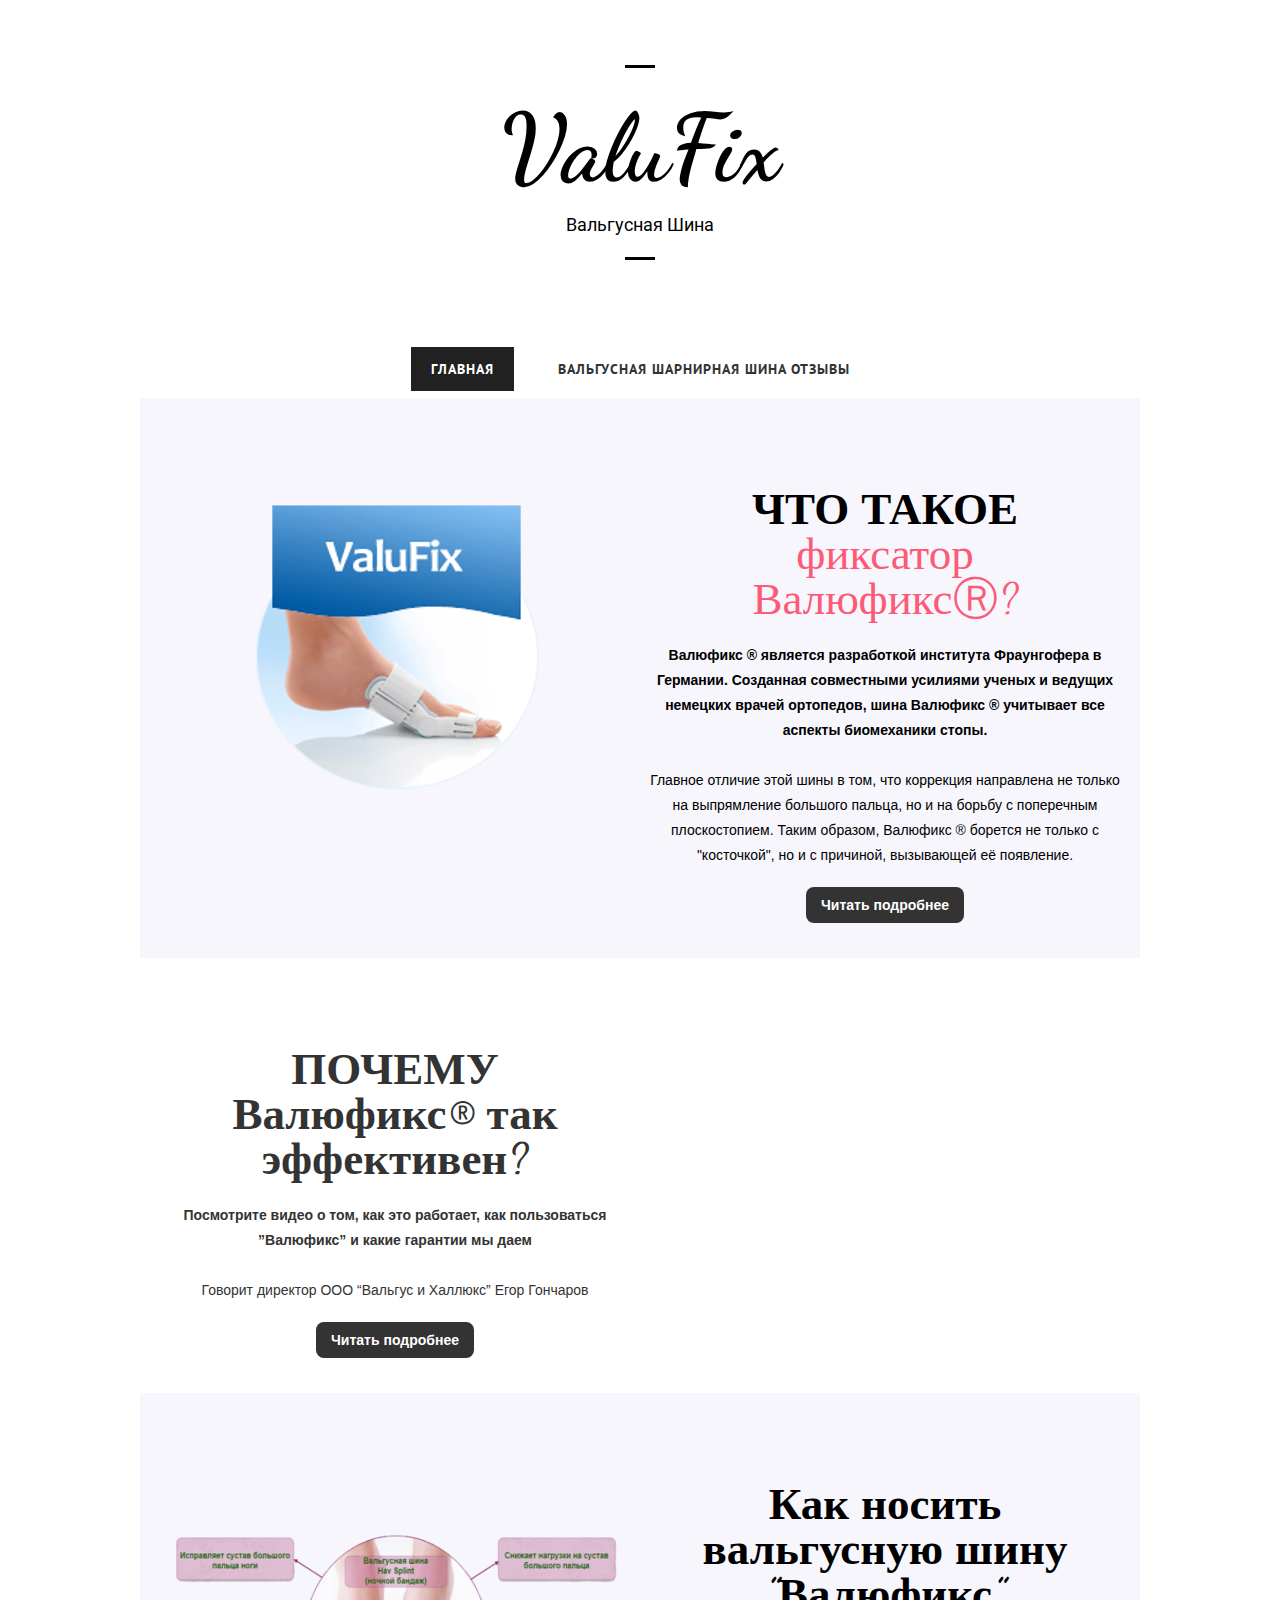
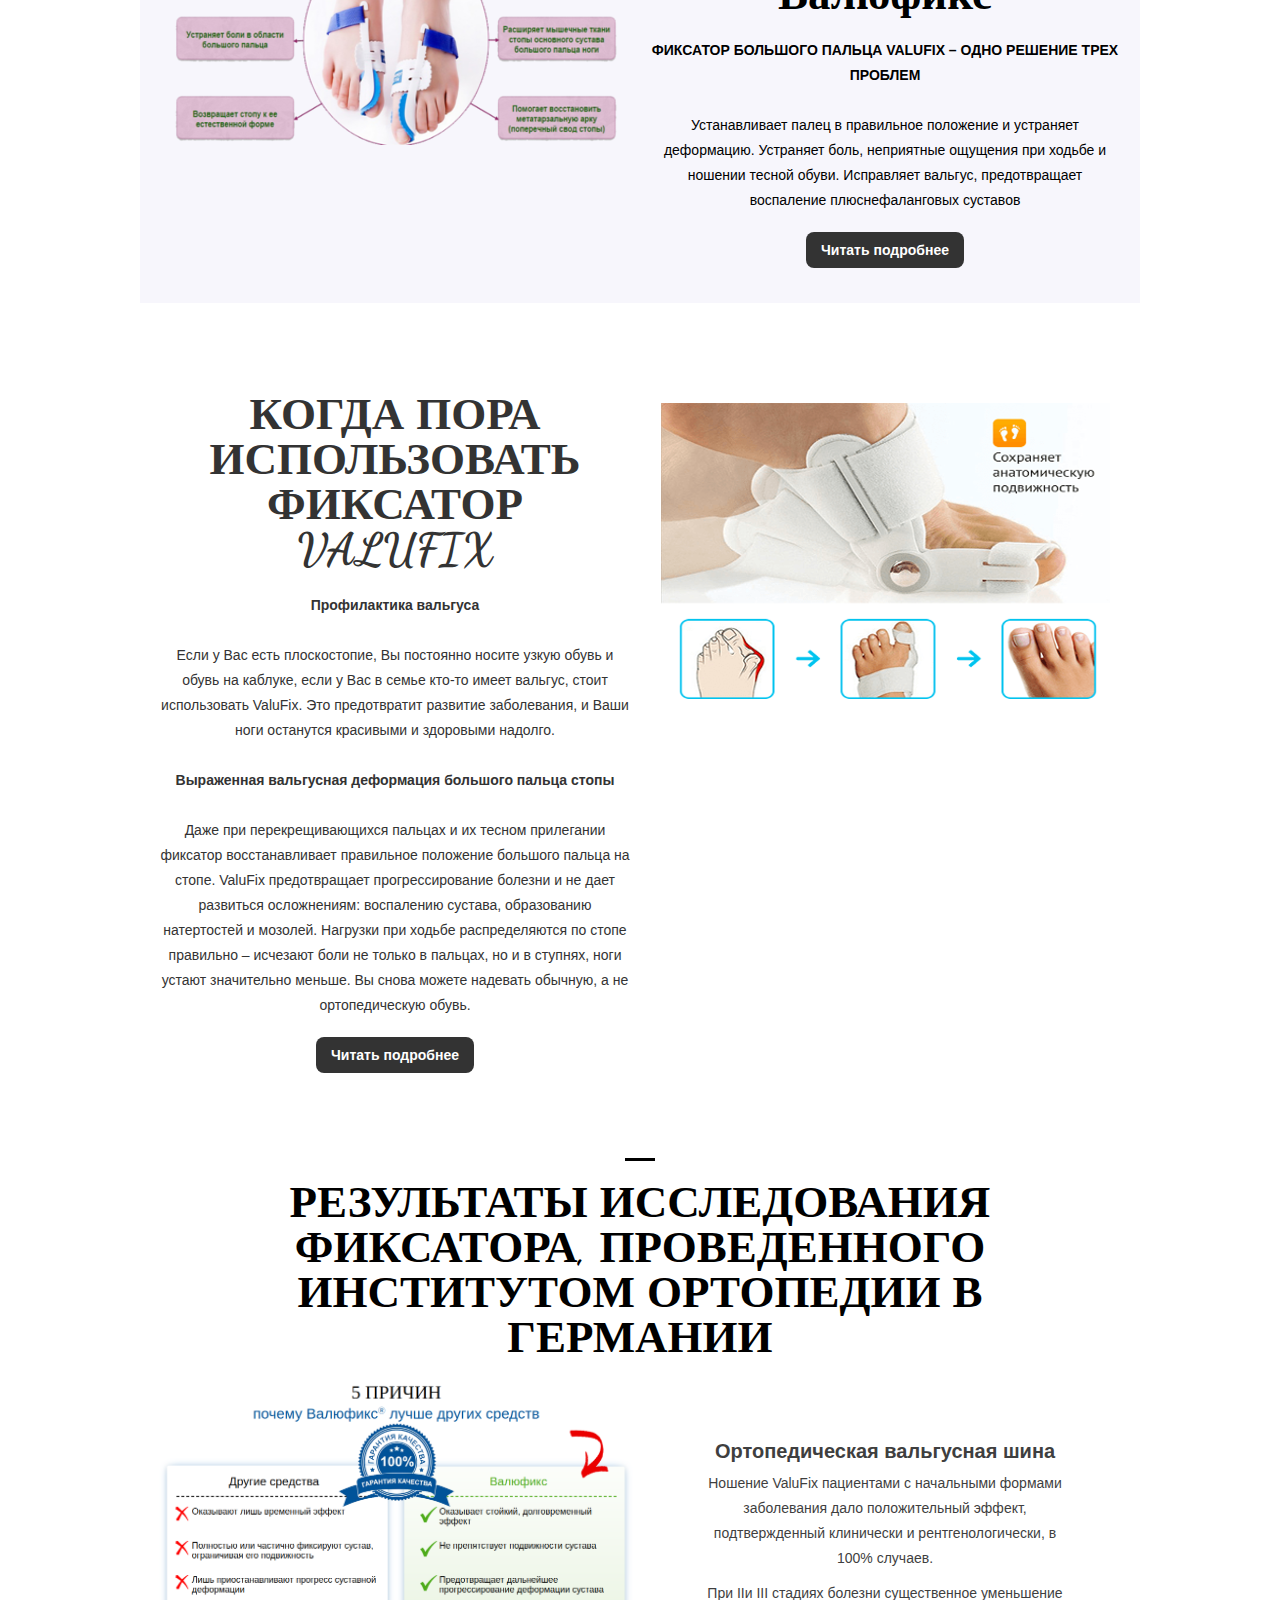
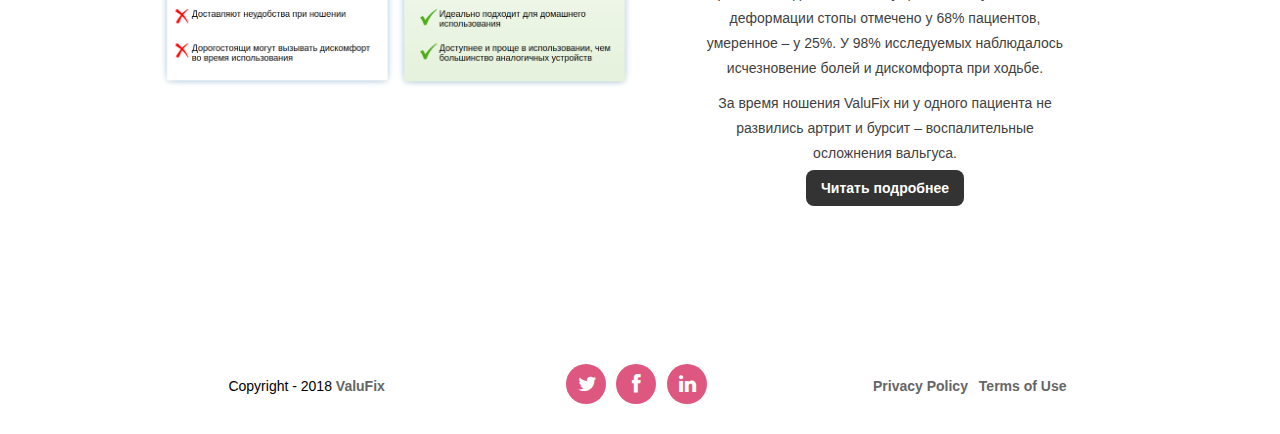
<file: index.html>
<!DOCTYPE html>
<!--[if lt IE 7 ]><html class="ie ie6" lang="ru"> <![endif]-->
<!--[if IE 7 ]><html class="ie ie7" lang="ru"> <![endif]-->
<!--[if IE 8 ]><html class="ie ie8" lang="ru"> <![endif]-->
<!--[if (gte IE 9)|!(IE)]><!--><html lang="ru"> <!--<![endif]-->
<head>

    <!-- Basic Page Needs
  ================================================== -->
	<meta charset="utf-8">
	<title>ValuFix - вальгусная шина</title>
	<meta name="description" content="Валюфикс ® является разработкой института Фраунгофера в Германии. Главное отличие этой шины в том, что коррекция направлена не только на выпрямление большого пальца, но и на борьбу с поперечным плоскостопием. Таким образом, Валюфикс ® борется не только с "косточкой", но и с причиной, вызывающей её появление.">
	<meta name="keywords" content="ValuFix,вальгусная шина,вальгусная шина для ног,hallufix,вальгусная шина hallufix купить,вальгусная шина бандаж,купить в москве,вальгусная шина немецкая,вальгусная шина отзывы,вальгусная шина цена,">

    <!-- Mobile Specific Metas
	================================================== -->
	<meta name="viewport" content="width=device-width, initial-scale=1, maximum-scale=1">

    <!-- CSS
	================================================== -->
  	<link rel="stylesheet" href="css/zerogrid.css">
	<link rel="stylesheet" href="css/style.css">
	<link rel="stylesheet" href="css/lightbox.css">

	<!-- Custom Fonts -->
    <link href="font-awesome/css/font-awesome.min.css" rel="stylesheet" type="text/css">


	<link rel="stylesheet" href="css/menu.css">
	<script src="js/jquery1111.min.js" type="text/javascript"></script>
	<script src="js/script.js"></script>

	<!--[if lt IE 8]>
       <div style=' clear: both; text-align:center; position: relative;'>
         <a href="http://windows.microsoft.com/en-US/internet-explorer/Items/ie/home?ocid=ie6_countdown_bannercode">
           <img src="http://storage.ie6countdown.com/assets/100/images/banners/warning_bar_0000_us.jpg" border="0" height="42" width="820" alt="You are using an outdated browser. For a faster, safer browsing experience, upgrade for free today." />
        </a>
      </div>
    <![endif]-->
    <!--[if lt IE 9]>
		<script src="js/html5.js"></script>
		<script src="js/css3-mediaqueries.js"></script>
	<![endif]-->

</head>

<body>
<div class="wrap-body">
	<header class="zerogrid">
		<div class="logo">
			<hr class="line-1">
			<a href="#">ValuFix</a>
			<span>Вальгусная Шина</span>
			<hr class="line-1">
		</div>
		<div id='cssmenu' class="align-center">
			<ul>
			   <li class="active"><a href='index.html'><span>Главная</span></a></li>
			   <li class='last'><a href='otzivi.html'><span>Вальгусная шарнирная шина отзывы</span></a>
			</ul>
		</div>
	</header>
		<!--////////////////////////////////////Container-->
		<section id="container">
			<div class="wrap-container">
				<!-----------------content-box-1-------------------->
				<section class="content-box background-gray box-1 zerogrid">
					<div class="row wrap-box"><!--Start Box-->
						<div class="col-1-2">
							<div class="wrap-col">
								<div style="padding-top: 60px;">
									<center><img src="images/вальгусная шарнирная шина.png"></center>
								</div>
							</div>
						</div>
						<div class="col-1-2">
							<div class="wrap-col">
								<div class="row">
									<div class="t-center" style="padding-top: 30px;">
										<div class="header">
											<h2>ЧТО ТАКОЕ  <span class="color-red">фиксатор ВалюфиксⓇ?</span></h2>
										</div>
										<strong>Валюфикс ® является разработкой института Фраунгофера в Германии. Созданная совместными усилиями ученых и ведущих немецких врачей ортопедов, шина Валюфикс ® учитывает все аспекты биомеханики стопы. </strong><br/><br>
										<span>Главное отличие этой шины в том, что коррекция направлена не только на выпрямление большого пальца, но и на борьбу с поперечным плоскостопием. Таким образом, Валюфикс ® борется не только с "косточкой", но и с причиной, вызывающей её появление.</span><br/><br>
										<a href="https://kshop5.com/Qsgkj2/" class="button" >Читать подробнее</a>
									</div>
								</div>
							</div>
						</div>
					</div>
				</section>
				<!-----------------content-box-2-------------------->
				<section class="content-box background-white box-2 zerogrid">
					<div class="row wrap-box"><!--Start Box-->
						<div class="col-1-2 f-right">
							<div class="wrap-col">
								<div style="padding-top: 60px;">
									<center><iframe width="410" height="244" src="https://www.youtube.com/embed/Q533j3kkjNw" frameborder="0" allow="accelerometer; autoplay; encrypted-media; gyroscope; picture-in-picture" allowfullscreen></iframe></center>
								</div>
							</div>
						</div>
						<div class="col-1-2">
							<div class="wrap-col">
								<div class="row">
									<div class="t-center" style="padding-top: 30px;">
										<div class="header">
											<h2>ПОЧЕМУ Валюфикс® так эффективен?</h2>
										</div>
										<strong>Посмотрите видео о том, как это работает, как пользоваться ”Валюфикс” и какие гарантии мы даем </strong><br/><br>
										<span>Говорит директор ООО “Вальгус и Халлюкс” Егор Гончаров</span><br/><br>

										<a href="https://kshop5.com/Qsgkj2/" class="button" >Читать подробнее</a>
									</div>
								</div>
							</div>
						</div>
					</div>
				</section>
				<!-----------------content-box-3-------------------->
				<section class="content-box background-gray box-3 zerogrid">
					<div class="row wrap-box"><!--Start Box-->
						<div class="col-1-2">
							<div class="wrap-col">
								<div style="padding-top: 60px;">
									<center><img src="images/вальгусная шина бандаж.png"></center>
								</div>
							</div>
						</div>
						<div class="col-1-2">
							<div class="wrap-col">
								<div class="row">
									<div class="t-center" style="padding-top: 30px;">
										<div class="header">
											<h2>Как носить вальгусную шину ”Валюфикс”</h2>
										</div>
										<strong>ФИКСАТОР БОЛЬШОГО ПАЛЬЦА VALUFIX – ОДНО РЕШЕНИЕ ТРЕХ ПРОБЛЕМ </strong><br/><br>
										<span>Устанавливает палец в правильное положение и устраняет деформацию. Устраняет боль, неприятные ощущения при ходьбе и ношении тесной обуви. Исправляет вальгус, предотвращает воспаление плюснефаланговых суставов</span><br/><br>
										<a href="https://kshop5.com/Qsgkj2/" class="button" >Читать подробнее</a>
									</div>
								</div>
							</div>
						</div>
					</div>
				</section>

				<!-----------------content-box-4-------------------->
				<section class="content-box background-white box-2 zerogrid">
					<div class="row wrap-box"><!--Start Box-->
						<div class="col-1-2 f-right">
							<div class="wrap-col">
								<div style="padding-top: 60px;">
									<center><img src="images/как носить вальгусную шину.png"></center>
								</div>
							</div>
						</div>
						<div class="col-1-2">
							<div class="wrap-col">
								<div class="row">
									<div class="t-center" style="padding-top: 30px;">
										<div class="header">
											<h2>КОГДА ПОРА ИСПОЛЬЗОВАТЬ ФИКСАТОР VALUFIX</h2>
										</div>
										<strong>Профилактика вальгуса </strong><br/><br>
										<span>Если у Вас есть плоскостопие, Вы постоянно носите узкую обувь и обувь на каблуке, если у Вас в семье кто-то имеет вальгус, стоит использовать ValuFix. Это предотвратит развитие заболевания, и Ваши ноги останутся красивыми и здоровыми надолго.</span><br/><br>

										<strong>Выраженная вальгусная деформация большого пальца стопы </strong><br/><br>
										<span>Даже при перекрещивающихся пальцах и их тесном прилегании фиксатор восстанавливает правильное положение большого пальца на стопе. ValuFix предотвращает прогрессирование болезни и не дает развиться осложнениям: воспалению сустава, образованию натертостей и мозолей. Нагрузки при ходьбе распределяются по стопе правильно – исчезают боли не только в пальцах, но и в ступнях, ноги устают значительно меньше. Вы снова можете надевать обычную, а не ортопедическую обувь.</span><br/><br>

										<a href="https://kshop5.com/Qsgkj2/" class="button" >Читать подробнее</a>
									</div>
								</div>
							</div>
						</div>
					</div>
				</section>

				<!-----------------content-box-5-------------------->
				<section class="content-box boxstyle-2 box-4">
					<div class="zerogrid">
						<div class="row wrap-box"><!--Start Box-->
							<div class="header">
								<hr class="line-1">
								<h2 style="color: #000;">РЕЗУЛЬТАТЫ ИССЛЕДОВАНИЯ ФИКСАТОРА, ПРОВЕДЕННОГО ИНСТИТУТОМ ОРТОПЕДИИ В ГЕРМАНИИ</h2>
							</div>
							<div class="post">
								<div class="col-1-2">
									<img src="images/вальгусная шина купить.png"/>
								</div>
								<div class="col-1-2">
									<div class="wrapper">
										<h3>Ортопедическая вальгусная шина</h3>
										<p>Ношение ValuFix пациентами с начальными формами заболевания дало положительный эффект, подтвержденный клинически и рентгенологически, в 100% случаев.</p>
										<p>При IIи III стадиях болезни существенное уменьшение деформации стопы отмечено у 68% пациентов, умеренное – у 25%. У 98% исследуемых наблюдалось исчезновение болей и дискомфорта при ходьбе.</p>
										<p>За время ношения ValuFix ни у одного пациента не развились артрит и бурсит – воспалительные осложнения вальгуса.</p>
										<a class="button" href="https://kshop5.com/Qsgkj2/">Читать подробнее</a>
									</div>
								</div>
							</div>
						</div>
					</div>
				</section>

			</div>
		</section>
		<hr class="line">
		<!--////////////////////////////////////Footer-->
		<footer>
			<div class="wrap-footer">
				<div class="zerogrid">
					<div class="row">
						<div class="col-1-3">
							<div class="wrap-col">
								<p>Copyright - 2018 <a href="#" title="ValuFix - вальгусная шина">ValuFix</a></p>
							</div>
						</div>
						<div class="col-1-3">
							<div class="wrap-col">
								<ul class="social-buttons">
									<li><a href="#"><i class="fa fa-twitter"></i></a>
									</li>
									<li><a href="#"><i class="fa fa-facebook"></i></a>
									</li>
									<li><a href="#"><i class="fa fa-linkedin"></i></a>
									</li>
								</ul>
							</div>
						</div>
						<div class="col-1-3">
							<div class="wrap-col">
								<ul class="quick-link">
									<li><a href="#">Privacy Policy</a></li>
									<li><a href="#">Terms of Use</a></li>
								</ul>
							</div>
						</div>
					</div>
				</div>
			</div>
		</footer>
<script src="js/lightbox-plus-jquery.min.js"></script>
</div>
</body>
</html>
</file>
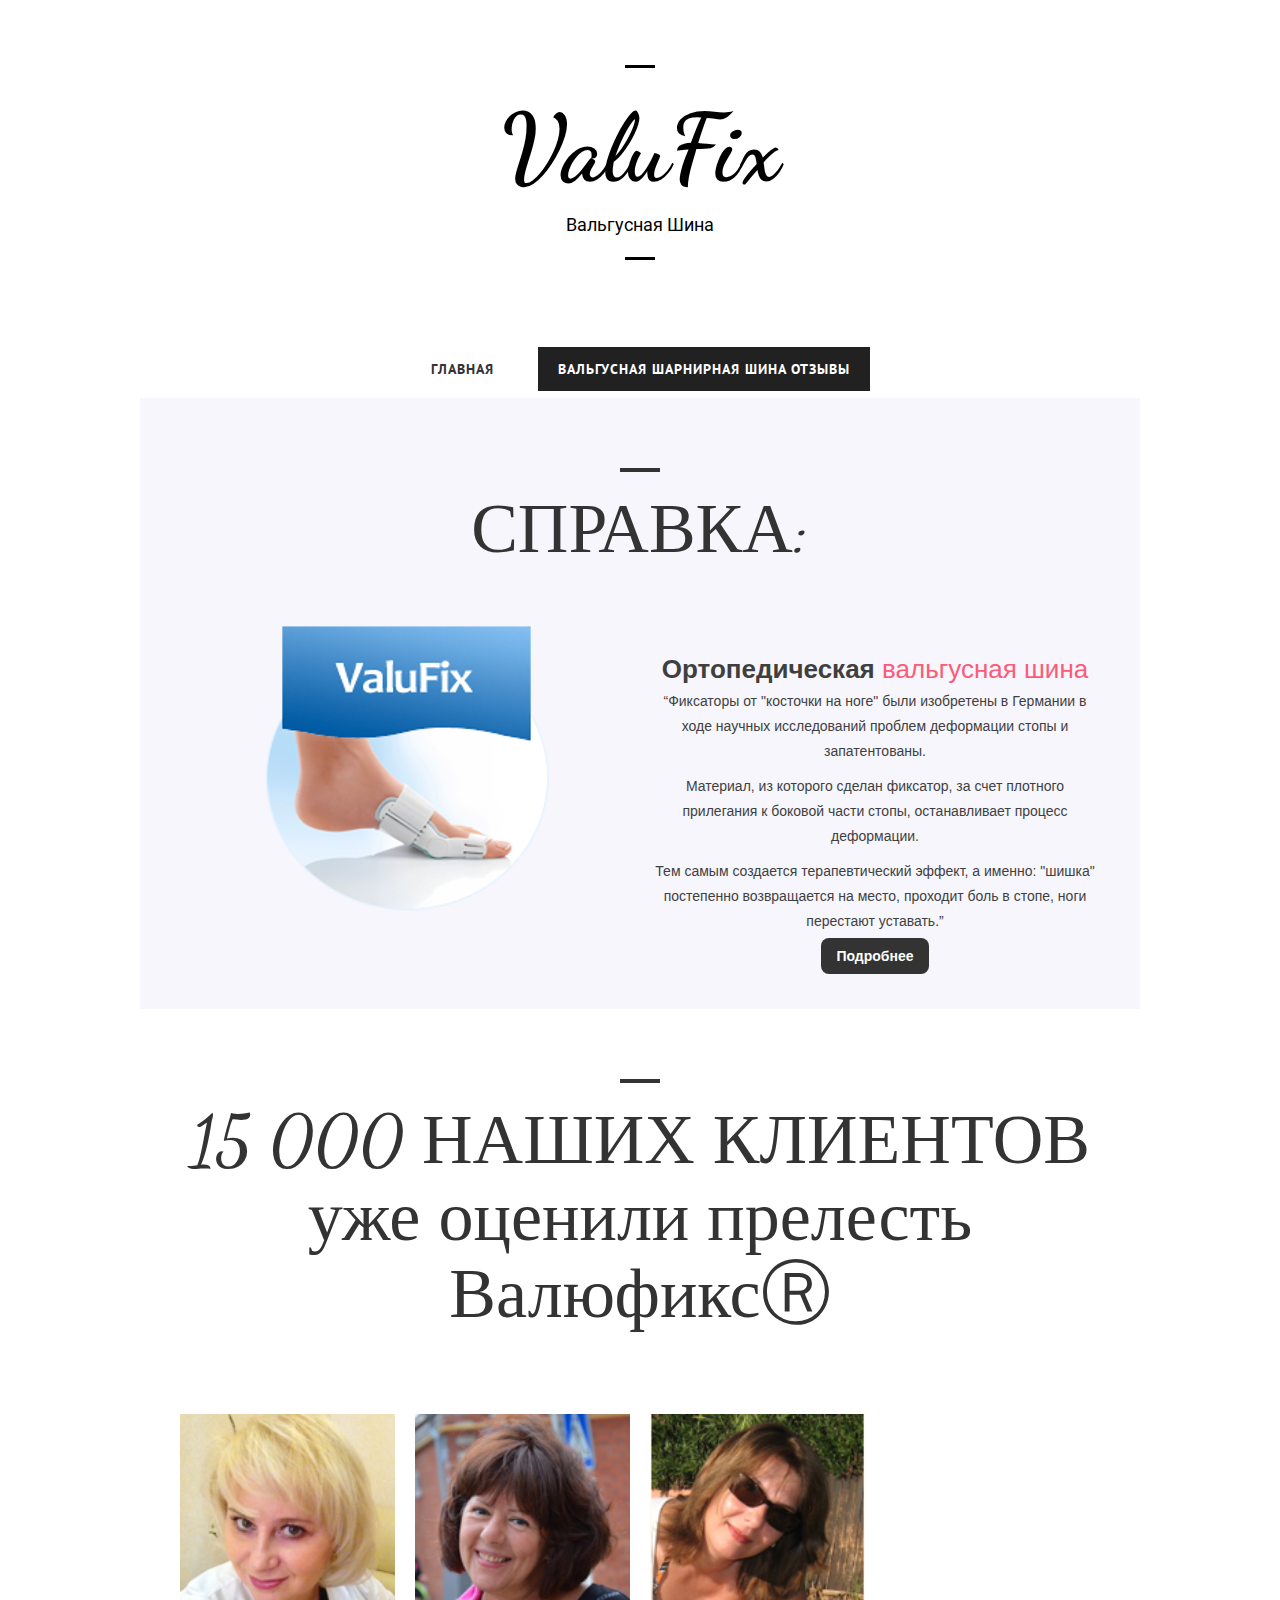
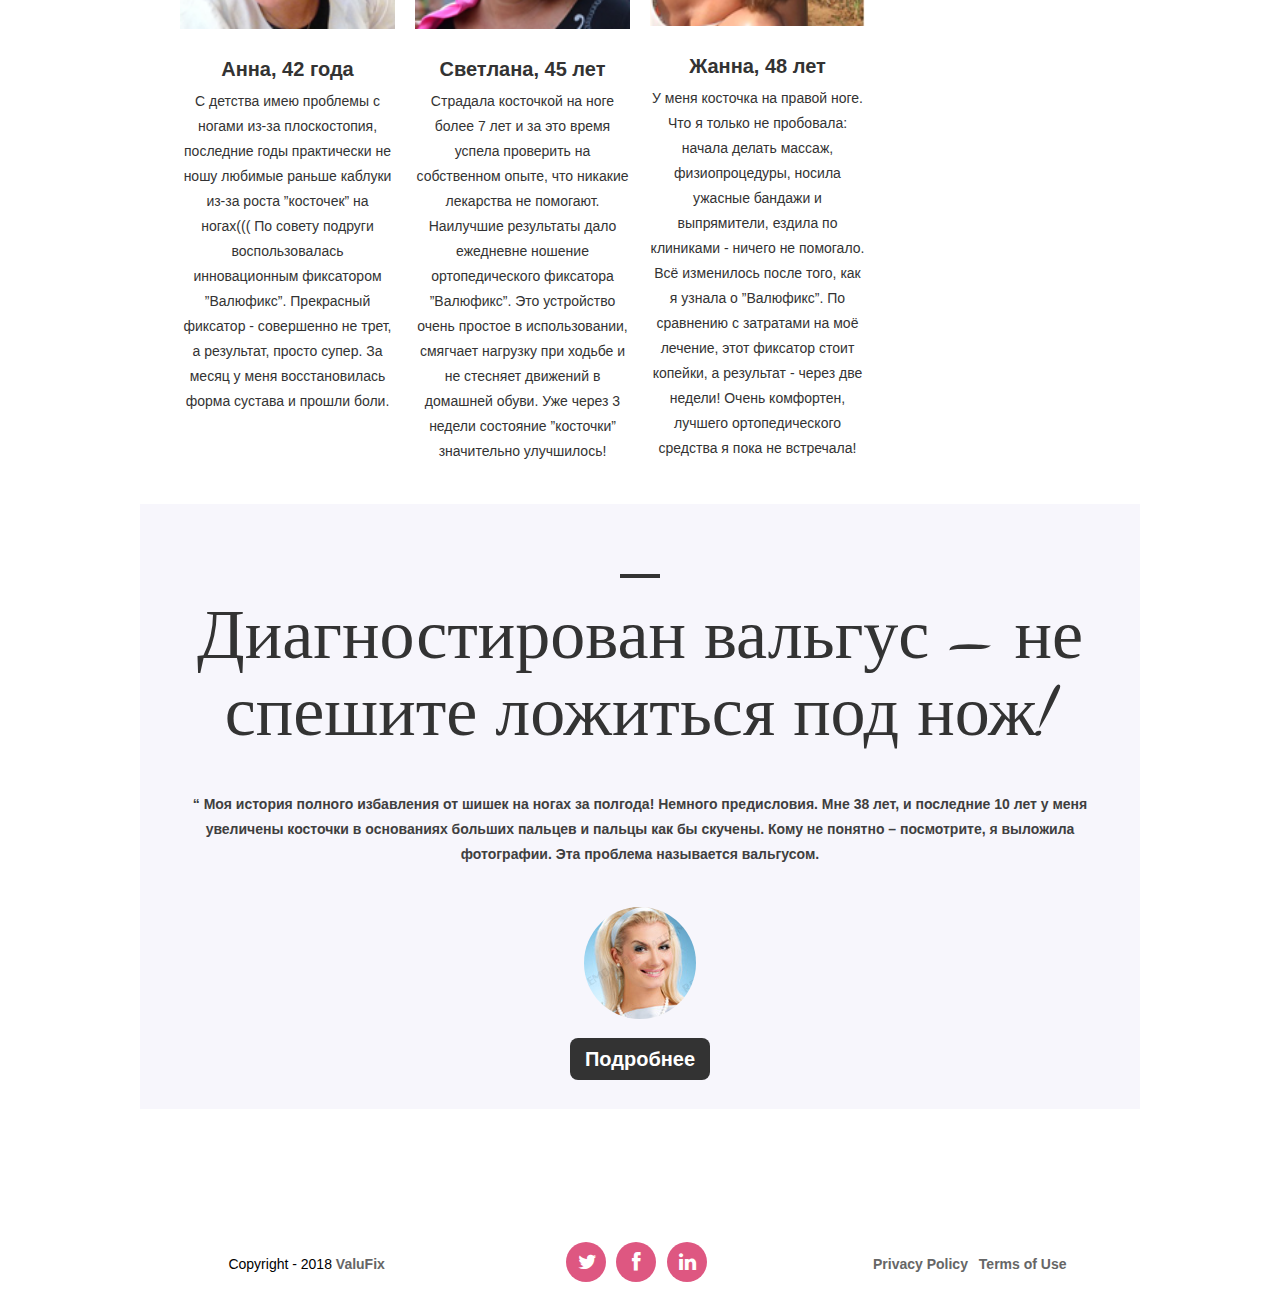
<file: otzivi.html>
<!DOCTYPE html>
<!--[if lt IE 7 ]><html class="ie ie6" lang="ru"> <![endif]-->
<!--[if IE 7 ]><html class="ie ie7" lang="ru"> <![endif]-->
<!--[if IE 8 ]><html class="ie ie8" lang="ru"> <![endif]-->
<!--[if (gte IE 9)|!(IE)]><!--><html lang="ru"> <!--<![endif]-->
<head>

    <!-- Basic Page Needs
  ================================================== -->
	<meta charset="utf-8">
	<title>Отзывы о вальгусной шарнирной шине ValuFix </title>
	<meta name="description" content="ОТЗЫВЫ ПАЦИЕНТОВ, ИСПОЛЬЗОВАВШИХ ФИКСАТОР VALUFIX">
	<meta name="keywords" content="вальгусная шарнирная шина отзывы,вальгусная шина купить,вальгусная шина отзывы,ночная вальгусная шина отзывы,вальгусная шина цена,">

    <!-- Mobile Specific Metas
	================================================== -->
	<meta name="viewport" content="width=device-width, initial-scale=1, maximum-scale=1">

    <!-- CSS
	================================================== -->
  	<link rel="stylesheet" href="css/zerogrid.css">
	<link rel="stylesheet" href="css/style.css">
	<link rel="stylesheet" href="css/lightbox.css">

	<!-- Custom Fonts -->
    <link href="font-awesome/css/font-awesome.min.css" rel="stylesheet" type="text/css">


	<link rel="stylesheet" href="css/menu.css">
	<script src="js/jquery1111.min.js" type="text/javascript"></script>
	<script src="js/script.js"></script>

	<!--[if lt IE 8]>
       <div style=' clear: both; text-align:center; position: relative;'>
         <a href="http://windows.microsoft.com/en-US/internet-explorer/Items/ie/home?ocid=ie6_countdown_bannercode">
           <img src="http://storage.ie6countdown.com/assets/100/images/banners/warning_bar_0000_us.jpg" border="0" height="42" width="820" alt="You are using an outdated browser. For a faster, safer browsing experience, upgrade for free today." />
        </a>
      </div>
    <![endif]-->
    <!--[if lt IE 9]>
		<script src="js/html5.js"></script>
		<script src="js/css3-mediaqueries.js"></script>
	<![endif]-->

</head>

<body>
<div class="wrap-body">
	<header class="zerogrid">
		<div class="logo">
			<hr class="line-1">
			<a href="index.html">ValuFix</a>
			<span>Вальгусная Шина</span>
			<hr class="line-1">
		</div>
		<div id='cssmenu' class="align-center">
			<ul>
			   <li class="last"><a href='index.html'><span>Главная</span></a></li>
			   <li class='active'><a href='otzivi.html'><span>Вальгусная шарнирная шина отзывы</span></a>

			</ul>
		</div>
	</header>
		<!--////////////////////////////////////Container-->
		<section id="container">
			<div class="wrap-container clearfix">
				<div id="main-content">
					<div class="wrap-content zerogrid ">
						<article class="background-gray">
							<div class="art-header">
								<hr class="line-2">
								<h2>СПРАВКА:</h2>
							</div>
							<div class="art-content">
								<div class="row">
									<div class="col-1-2">
										<div class="wrap-col">
											<div>
												<img src="images/вальгусная шарнирная шина.png">
											</div>
										</div>
									</div>
									<div class="col-1-2">
										<div class="wrap-col">
											<div class="row">
												<div class="t-center" style="padding-top: 40px;">
													<h3 style="font-size: 26px;">Ортопедическая <span class="color-red">вальгусная шина</span></h3>
													<p>“Фиксаторы от "косточки на ноге" были изобретены в Германии в ходе научных исследований проблем деформации стопы и запатентованы. <p>Материал, из которого сделан фиксатор, за счет плотного прилегания к боковой части стопы, останавливает процесс деформации.<p> Тем самым создается терапевтический эффект, а именно: "шишка" постепенно возвращается на место, проходит боль в стопе, ноги перестают уставать.”</p>
													<a href="https://kshop5.com/Qsgkj2/" class="button" >Подробнее</a>
												</div>
											</div>
										</div>
									</div>
								</div>
							</div>
						</article>
						<article class="background-white">
							<div class="art-header">
								<hr class="line-2">
								<h2>15 000 НАШИХ КЛИЕНТОВ уже оценили прелесть ВалюфиксⓇ</h2>
							</div>
							<div class="art-content">
								<div class="row">
									<div class="col-1-4">
										<div class="wrap-col post">
											<img src="images/u1.png" alt=""/>
											<h3>Анна, 42 года</h3>
											<p>С детства имею проблемы с ногами из-за плоскостопия, последние годы практически не ношу любимые раньше каблуки из-за роста ”косточек” на ногах((( По совету подруги воспользовалась инновационным фиксатором ”Валюфикс”. Прекрасный фиксатор - совершенно не трет, а результат, просто супер. За месяц у меня восстановилась форма сустава и прошли боли.</p>
										</div>
									</div>
									<div class="col-1-4">
										<div class="wrap-col post">
											<img src="images/u2.png" alt=""/>
											<h3>Светлана, 45 лет</h3>
											<p>Страдала косточкой на ноге более 7 лет и за это время успела проверить на собственном опыте, что никакие лекарства не помогают. Наилучшие результаты дало ежедневне ношение ортопедического фиксатора ”Валюфикс”. Это устройство очень простое в использовании, смягчает нагрузку при ходьбе и не стесняет движений в домашней обуви. Уже через 3 недели состояние ”косточки” значительно улучшилось!</p>
										</div>
									</div>
									<div class="col-1-4">
										<div class="wrap-col post">
											<img src="images/u3.png" alt=""/>
											<h3>Жанна, 48 лет</h3>
											<p>У меня косточка на правой ноге. Что я только не пробовала: начала делать массаж, физиопроцедуры, носила ужасные бандажи и выпрямители, ездила по клиниками - ничего не помогало. Всё изменилось после того, как я узнала о ”Валюфикс”. По сравнению с затратами на моё лечение, этот фиксатор стоит копейки, а результат - через две недели! Очень комфортен, лучшего ортопедического средства я пока не встречала!</p>
										</div>
									</div>

								</div>
							</div>
						</article>
						<article class="background-gray">
							<div class="art-header">
								<hr class="line-2">
								<h2>Диагностирован вальгус – не спешите ложиться под нож!</h2>
							</div>
							<div class="art-content">
								<strong>“ Моя история полного избавления от шишек на ногах за полгода! Немного предисловия. Мне 38 лет, и последние 10 лет у меня увеличены косточки в основаниях больших пальцев и пальцы как бы скучены. Кому не понятно – посмотрите, я выложила фотографии. Эта проблема называется вальгусом.</strong>
								<div class="row">
									<div class="col-full">
										<div class="wrap-col post">
											<img src="images/u5.jpg" alt="" style="border-radius: 50%; width: auto;" />
											<h3><a href="https://kshop5.com/Qsgkj2/" class="button" >Подробнее</a></h3>
										</div>
									</div>
								</div>
							</div>
						</article>
					</div>
				</div>
			</div>
		</section>
		<hr class="line">
		<!--////////////////////////////////////Footer-->
		<footer>
			<div class="wrap-footer">
				<div class="zerogrid">
					<div class="row">
						<div class="col-1-3">
							<div class="wrap-col">
								<p>Copyright - 2018 <a href="#" title="ValuFix - вальгусная шина">ValuFix</a></p>
							</div>
						</div>
						<div class="col-1-3">
							<div class="wrap-col">
								<ul class="social-buttons">
									<li><a href="#"><i class="fa fa-twitter"></i></a>
									</li>
									<li><a href="#"><i class="fa fa-facebook"></i></a>
									</li>
									<li><a href="#"><i class="fa fa-linkedin"></i></a>
									</li>
								</ul>
							</div>
						</div>
						<div class="col-1-3">
							<div class="wrap-col">
								<ul class="quick-link">
									<li><a href="#">Privacy Policy</a></li>
									<li><a href="#">Terms of Use</a></li>
								</ul>
							</div>
						</div>
					</div>
				</div>
			</div>
		</footer>
<script src="js/lightbox-plus-jquery.min.js"></script>
</div>
</body>
</html>
</file>
<file: css/zerogrid.css>
/* -------------------------------------------- */
/* ------------------Grid System--------------- */
.zerogrid{ width: 1000px; position: relative; margin: 0 auto; padding: 0px;}
.zerogrid:after { content: "\0020"; display: block; height: 0; clear: both; visibility: hidden; }

.zerogrid .f-right{float: right!important;}
.zerogrid .f-left{float: left!important;}

.zerogrid .row{}
.zerogrid .row:before,.row:after { content: '\0020'; display: block; overflow: hidden; visibility: hidden; width: 0; height: 0; }
.zerogrid .row:after{clear: both; }
.zerogrid .row{zoom: 1;}

.zerogrid .wrap-col{margin:10px;}

.zerogrid .col-1-2, .zerogrid .col-1-3, .zerogrid .col-2-3, .zerogrid .col-1-4, .zerogrid .col-2-4, .zerogrid .col-3-4, .zerogrid .col-1-5, .zerogrid .col-2-5, .zerogrid .col-3-5, .zerogrid .col-4-5, .zerogrid .col-1-6, .zerogrid .col-2-6, .zerogrid .col-3-6, .zerogrid .col-4-6, .zerogrid .col-5-6{float:left; display: inline-block;}

.zerogrid .col-full{width:100%;}

.zerogrid .col-1-2,.zerogrid .col-1-2-fixed{width:50%;}
.zerogrid .offset-1-2{margin-left: 50%;}

.zerogrid .col-1-3,.zerogrid .col-1-3-fixed{width:33.33%;}
.zerogrid .col-2-3,.zerogrid .col-2-3-fixed{width:66.66%;}
.zerogrid .offset-1-3{margin-left: 33.33%;}
.zerogrid .offset-2-3{margin-left: 66.66%;}

.zerogrid .col-1-4,.zerogrid .col-1-4-fixed{width:25%;}
.zerogrid .col-2-4,.zerogrid .col-2-4-fixed{width:50%;}
.zerogrid .col-3-4,.zerogrid .col-3-4-fixed{width:75%;}
.zerogrid .offset-1-4{margin-left: 25%;}
.zerogrid .offset-2-4{margin-left: 50%;}
.zerogrid .offset-3-4{margin-left: 75%;}

.zerogrid .col-1-5,.zerogrid .col-1-5-fixed{width:20%;}
.zerogrid .col-2-5,.zerogrid .col-2-5-fixed{width:40%;}
.zerogrid .col-3-5,.zerogrid .col-3-5-fixed{width:60%;}
.zerogrid .col-4-5,.zerogrid .col-4-5-fixed{width:80%;}
.zerogrid .offset-1-5{margin-left: 20%;}
.zerogrid .offset-2-5{margin-left: 40%;}
.zerogrid .offset-3-5{margin-left: 60%;}
.zerogrid .offset-4-5{margin-left: 80%;}

.zerogrid .col-1-6,.zerogrid .col-1-6-fixed{width:16.66%;}
.zerogrid .col-2-6,.zerogrid .col-2-6-fixed{width:33.33%;}
.zerogrid .col-3-6,.zerogrid .col-3-6-fixed{width:50%;}
.zerogrid .col-4-6,.zerogrid .col-4-6-fixed{width:66.66%;}
.zerogrid .col-5-6,.zerogrid .col-5-6-fixed{width:83.33%;}
.zerogrid .offset-1-6{margin-left: 16.66%;}
.zerogrid .offset-2-6{margin-left: 33.33%;}
.zerogrid .offset-3-6{margin-left: 50%;}
.zerogrid .offset-4-6{margin-left: 66.66%;}
.zerogrid .offset-5-6{margin-left: 83.33%;}

@media only screen and (min-width: 960px) and (max-width: 1199px) {
	.zerogrid{width:960px;}
}

@media only screen and (min-width: 768px) and (max-width: 959px) {
	.zerogrid{width:768px;}
}

@media only screen and (max-width: 767px) {
	.zerogrid, .zerogrid .col-1-2, .zerogrid .col-1-3, .zerogrid .col-2-3, .zerogrid .col-1-4, .zerogrid .col-2-4, .zerogrid .col-3-4, .zerogrid .col-1-5, .zerogrid .col-2-5, .zerogrid .col-3-5, .zerogrid .col-4-5, .zerogrid .col-1-6, .zerogrid .col-2-6, .zerogrid .col-3-6, .zerogrid .col-4-6, .zerogrid .col-5-6{width:100%;}

	.zerogrid .offset-1-2, .zerogrid .offset-1-3, .zerogrid .offset-2-3, .zerogrid .offset-1-4, .zerogrid .offset-2-4, .zerogrid .offset-3-4, .zerogrid .offset-1-5, .zerogrid .offset-2-5, .zerogrid .offset-3-5, .zerogrid .offset-4-5, .zerogrid .offset-1-6, .zerogrid .offset-2-6, .zerogrid .offset-3-6, .zerogrid .offset-4-6, .zerogrid .offset-5-6{margin-left:0;}
}
</file>
<file: css/style.css>
@import url(https://fonts.googleapis.com/css?family=Dancing+Script);
@import url(https://fonts.googleapis.com/css?family=Roboto);
/* ---------------------------------------------------------------------------- */
/* ------------------------------------Reset----------------------------------- */
/* ---------------------------------------------------------------------------- */
a,abbr,acronym,address,applet,article,aside,audio,b,blockquote,big,body,center,canvas,caption,cite,code,command,datalist,dd,del,details,dfn,dl,div,dt,em,embed,fieldset,figcaption,figure,font,footer,form,h1,h2,h3,h4,h5,h6,header,hgroup,html,i,iframe,img,ins,kbd,keygen,label,legend,li,meter,nav,object,ol,output,p,pre,progress,q,s,samp,section,small,span,source,strike,strong,sub,sup,table,tbody,tfoot,thead,th,tr,tdvideo,tt,u,ul,var{background:transparent;border:0 none;font-size:100%;margin:0;padding:0;border:0;outline:0;vertical-align:top;}ol, ul {list-style:none;}blockquote, q {quotes:none;}table, table td {padding:0;border:none;border-collapse:collapse;}img {vertical-align:top;}embed {vertical-align:top;}
article, aside, audio, canvas, command, datalist, details, embed, figcaption, figure, footer, header, hgroup, keygen, meter, nav, output, progress, section, source, video {display:block;}
mark, rp, rt, ruby, summary, time {display:inline;}
input, textarea {border:0; padding:0; margin:0; outline: 0;}
iframe {border:0; margin:0; padding:0;}
input, textarea, select {margin:0; padding:0px;}


/* ---------------------------------------------------------------------------- */
/* ---------------------------------------------------------------------------- */
/* ---------------------------------------------------------------------------- */
* {
  -webkit-box-sizing: border-box;
     -moz-box-sizing: border-box;
          box-sizing: border-box;
}


/* ---------------------------------------------------------------------------- */
/* ---------------------------------------------------------------------------- */
/* ---------------------------------------------------------------------------- */

html { -webkit-text-size-adjust: none;}
.video embed,.video object,.video iframe { width: 100%;  height: auto;}
img{max-width:100%;	height: auto;width: auto\9; /* ie8 */}

a{color: #c82801;text-decoration: none;font-weight: bold;}
a:hover {color: #ccc; text-decoration: none;}

h1, h2 	{font-size: 25px;line-height: 30px;}
h3, h4	{font-size: 20px;line-height: 20px;}
h5, h6	{font-size: 16px;line-height: 16px;}

p{margin: 10px 0;}

.t-center{text-align: center;}
.t-left{text-align: left;}
.t-right{text-align: right;}
.f-right{float: right;}
.f-left{float: left;}

.post{}
.post:after, .post:before, article:after, article:before, section:after, section:before{clear: both; content: '\0020'; display: block; visibility: hidden; width: 0; height: 0;}
.post img{margin: 30px 0;}


.clear{content: "\0020"; display: block; height: 0; clear: both; visibility: hidden; }
.clearfix:after, .clearfix:before{clear: both; content: '\0020'; display: block; visibility: hidden; width: 0; height: 0;}

hr{border: 0;height: 3px;margin: 20px auto;}
hr.line-1{background: #000000;max-width: 30px;}
hr.line-2{background: #333;max-width: 40px;height: 4px;}

/*-- Color --*/
.color-blue, .color-red, .color-yellow, .color-green {font-weight: 500;}
.color-blue{color: #2FBFCA !important;}
.color-red{color: #fc5b78 !important;}
.color-yellow{color: #E8D01D !important;}
.color-green{color: #17AD4A !important;}
.color-orange{color: #FF993F !important;}
/* ---------------------------------------------------------------------------- */
/* ------------------------------------Html-Body------------------------------- */
/* ---------------------------------------------------------------------------- */
html, body {width:100%; padding:0; margin:0;}
body {font: 14px/25px Arial, Helvetica, sans-serif;font-family: 'Open Sans', sans-serif;background: #F6F6F5 url("../images/bg.jpg") repeat 0 0;}
body .wrap-body{}

/* ---------------------------------------------------------------------------- */
/* -------------------------------------Header--------------------------------- */
/* ---------------------------------------------------------------------------- */
header{text-align: center;}
header .logo {color: #000000;padding: 45px 0 30px;}
header .logo a{font-family: 'Dancing Script', cursive;font-size: 95px;color: #000000;font-weight: bold;display: block;line-height: 1.3;}
header .logo span{font-family: 'Roboto', sans-serif;font-size: 18px;}
@media(max-width:767px){
	header .logo{padding: 30px 0 20px;}
	header .logo a{font-size: 65px;}
	header .logo span{font-size: 16px;}
}
/* ---------------------------------------------------------------------------- */
/* -------------------------------------Container------------------------------ */
/* ---------------------------------------------------------------------------- */
#container {}
#container .wrap-container{}

/* ---content-box--- */
.content-box {}
.content-box .wrap-box {padding:30px 10px; position: relative;}
.content-box .header {text-align: center; margin-bottom: 10px;font-family: 'Dancing Script', cursive;}
.content-box .header h2{font-size: 45px; margin: 20px; line-height: 45px;}
.content-box .header .wrapper{padding: 5px; display: inline-block;}

.background-white{background:#fff; color: #333;}
.background-gray{background:#F7F6FC;}

.content-box.box-1 {}

.content-box.box-2 {}

.content-box.box-3 {}

.content-box.box-4 {}
.content-box.box-4 .post{background: #ffffff; color: #3F3F3F; margin-bottom: 30px; }
.content-box.box-4 .post .wrapper{padding: 60px 60px 20px 60px; text-align: center;}
.content-box.box-4 .post img{max-height: 400px;width: 100%; border: none;margin: 0;}

/* ---MainContent-Article--- */
#main-content{}
#main-content .wrap-content{padding: 0px 0 50px;}

article{background: #000000; color: #3F3F3F; padding: 10px;text-align: center;}
article:after, article:before{clear: both; content: '\0020'; display: block; visibility: hidden; width: 0; height: 0;}
article img{height: auto;width: 100%; border: none;}
article .art-header{padding: 40px 0 20px;}
article .art-header h2{color: #333;font-family: 'Dancing Script', cursive;font-size: 70px;font-weight: 500;padding: 0;margin: 0;}
article .art-content{padding: 20px;}
article .art-content blockquote {border-left: 3px solid #1c7791;font-size: 18px;margin: 0 50px;font-style: italic;color: #666;padding-left: 20px;}
article .art-content ol {float: left;text-align: justify;margin: 10px 50px;font-size: 16px;list-style-type: circle;}

article .entry-title {text-align: center;background: url(../images/banner.jpg) no-repeat center center;min-height: 250px;padding-top: 100px;}
article  h1.entry-title{line-height: 1.2;font-size: 40px;color: #fff;}
article h2{line-height: 1.1;font-size: 20px;margin: 0;}
article .info a{ color: #BE0A0A;}
article .info a:hover{ text-decoration: underline;}

/* ---------------------------------------------------------------------------- */
/* -------------------------------------Footer--------------------------------- */
/* ---------------------------------------------------------------------------- */
footer{text-align: center;}

footer .wrap-footer{background-color: #fff;padding: 30px 0 20px;position: relative;border-bottom-right-radius:5px;border-bottom-left-radius:8px;}
footer a{color:#666;}
footer p{margin-top: 20px;}
footer a:hover{text-decoration: underline;}
footer ul li {display: inline-block;margin-right: 7px;}
footer ul.social-buttons li a{padding: 10px 12px;display: block;width: 40px;height: 40px;border-radius: 50%;font-size: 20px;line-height: 40px;color: #ffffff;background-color: #DE5781;transition-duration: 0.3s;}
footer ul.social-buttons li a:hover, ul.social-buttons li a:focus, ul.social-buttons li a:active{background-color: #333333;}
footer ul.quick-link li{margin-top: 10px;}

/* ---------------------------------------------------------------------------- */
/* -------------------------------------Contact-------------------------------- */
/* ---------------------------------------------------------------------------- */
.contact h3{margin-left: 30px;}
#contact_form {padding:0px 25px;}

#ff label {cursor:pointer;margin:5px 0;display:block;font-weight:bold;}

#ff input {display:block;width:100%;color:#000;border:1px solid #ccc;padding:13px;margin: 5px 0 15px 0;font-size: 16px;max-height: 45px;}

textarea {display:block;width:100%;height:250px;background-color:#fff; color:#000;border:1px solid #ccc;padding:10px;margin: 5px 0 20px 0;}

#ff .sendButton {cursor:pointer;background-color:#7B4A1F;-webkit-border-radius:3px;-moz-border-radius:3px;border-radius:3px;;width:35%;color:#ffffff;}
#ff .sendButton:hover {opacity: 0.8;}

/* ---------------------------------------------------------------------------- */
/* -------------------------------------Button--------------------------------- */
/* ---------------------------------------------------------------------------- */
a.button{background-color: #333;border-radius: 8px; padding: 10px 15px;color: #fff;}
a.button:hover{background-color: #eee;color: #333;}

/* ---------------------------------------------------------------------------- */
/* ----------------------------------Responsive-------------------------------- */
/* ---------------------------------------------------------------------------- */


/* ---------------------------------------------------------------------------- */
/* -------------------------------Item-Effect---------------------------------- */
/* ---------------------------------------------------------------------------- */
.item-container {
	position: relative;
	overflow: hidden;
	display: inline-block;
	text-align: center;
	border: 1px solid #ccc;
	padding: 7px;
	background-color: #fff;
	vertical-align: top;
	margin-bottom: 20px;
	box-sizing: border-box;
	-moz-box-sizing: border-box;
	-webkit-box-sizing: border-box;
}
.item-container img {
	display: block;
	width: 100%;
	height: auto;
}
.item-container .item-caption {
	position: absolute;
	top: 0;
	right: 0;
	bottom: 0;
	left: 0;
	z-index: 10;
	background: none;
	width: 100%;
	height: 100%;
	padding: 35px 30px;
	position: absolute;
	-webkit-transition: 0.6s;transition: 0.6s;
}
.item-caption:hover{opacity: 0.9;}

.item-caption:after,
.item-caption:before {
border: 1px solid rgba(255, 255, 255, 0.7);bottom: 1em;content: '';left: 1em;opacity: 0;position: absolute;right: 1em;top: 1em;
-webkit-transform: scale(1.5);-ms-transform: scale(1.5);transform: scale(1.5);-webkit-transition: 0.6s 0.2s;transition: 0.6s 0.2s;
}
.item-caption:before {border-bottom: none;border-top: none;left: 2em;right: 2em;}
.item-caption:after {border-left: none;border-right: none;bottom: 2em;top: 2em;}
.item-caption:hover:after,
.item-caption:hover:before {-webkit-transform: scale(1);-ms-transform: scale(1);transform: scale(1);opacity: 1;}

.item-caption-inner {
	display: table;
	width: 100%;
	height: 100%;
}
.item-caption-inner1 {
	display: table-cell;
	width: 100%;
	height: 100%;
	vertical-align: middle;
}
.item-container .item-caption h3, .item-container .item-caption span{
	display: block;
	text-align: center;
	color: #fff;
	display: none;
}
.item-container .item-caption h3{
	font-size: 35px;
	letter-spacing: 2px;
	margin-bottom : 0;
}
.item-container .item-caption span{
	font-size: 22px;
}

.item-container:hover .item-caption {
	background: rgba(0, 0, 0, 0.8);
}
.item-container:hover .item-caption h3, .item-container:hover .item-caption span{
	display: block;
}

/* ---------------------------------------------------------------------------- */
/* --------------------------------Google-Map---------------------------------- */
/* ---------------------------------------------------------------------------- */
.maps iframe{
    pointer-events: none;
}
</file>
<file: css/menu.css>
@import url(http://fonts.googleapis.com/css?family=PT+Sans:400,700);
#cssmenu {
  background: #fff;
  margin: 30px 0 0;
  width: auto;
  padding: 0;
  line-height: 1;
  display: block;
  position: relative;
  font-family: 'PT Sans', sans-serif;
  z-index: 9999;
  padding: 7px;
}
#cssmenu ul {
  list-style: none;
  margin: 0;
  padding: 0;
  display: block;
}
#cssmenu ul:after,
#cssmenu:after {
  content: " ";
  display: block;
  font-size: 0;
  height: 0;
  clear: both;
  visibility: hidden;
}
#cssmenu ul li {
  margin: 0 10px;
  padding: 0;
  display: block;
  position: relative;
}
#cssmenu ul li a {
  text-decoration: none;
  display: block;
  margin: 0;
  -webkit-transition: color .2s ease;
  -moz-transition: color .2s ease;
  -ms-transition: color .2s ease;
  -o-transition: color .2s ease;
  transition: color .2s ease;
  -webkit-box-sizing: border-box;
  -moz-box-sizing: border-box;
  box-sizing: border-box;
}
#cssmenu ul li ul {
  position: absolute;
  left: -9999px;
  top: auto;
}
#cssmenu ul li ul li {
  max-height: 0;
  margin: 0;
  position: absolute;
  -webkit-transition: max-height 0.4s ease-out;
  -moz-transition: max-height 0.4s ease-out;
  -ms-transition: max-height 0.4s ease-out;
  -o-transition: max-height 0.4s ease-out;
  transition: max-height 0.4s ease-out;
  background: #ffffff;
}
#cssmenu ul li ul li.has-sub:after {
  display: block;
  position: absolute;
  content: "";
  height: 10px;
  width: 10px;
  border-radius: 5px;
  background: #000000;
  z-index: 1;
  top: 13px;
  right: 15px;
}
#cssmenu.align-right ul li ul li.has-sub:after {
  right: auto;
  left: 15px;
}
#cssmenu ul li ul li.has-sub:before {
  display: block;
  position: absolute;
  content: "";
  height: 0;
  width: 0;
  border: 3px solid transparent;
  border-left-color: #ffffff;
  z-index: 2;
  top: 15px;
  right: 15px;
}
#cssmenu.align-right ul li ul li.has-sub:before {
  right: auto;
  left: 15px;
  border-left-color: transparent;
  border-right-color: #ffffff;
}
#cssmenu ul li ul li a {
  font-size: 14px;
  font-weight: 400;
  text-transform: none;
  color: #000000;
  letter-spacing: 0;
  display: block;
  width: 170px;
  padding: 11px 10px 11px 20px;
}
#cssmenu ul li ul li:hover > a,
#cssmenu ul li ul li.active > a {
  color: #000;
}
#cssmenu ul li ul li:hover:after,
#cssmenu ul li ul li.active:after {
  background: #000;
}
#cssmenu ul li ul li:hover > ul {
  left: 100%;
  top: 0;
}
#cssmenu ul li ul li:hover > ul > li {
  max-height: 72px;
  position: relative;
}
#cssmenu > ul > li {
  float: left;
}
#cssmenu.align-center > ul > li {
  float: none;
  display: inline-block;
}
#cssmenu.align-center > ul {
  text-align: center;
}
#cssmenu.align-center ul ul {
  text-align: left;
}
#cssmenu.align-right > ul {
  float: right;
}
#cssmenu.align-right > ul > li:hover > ul {
  left: auto;
  right: 0;
}
#cssmenu.align-right ul ul li:hover > ul {
  right: 100%;
  left: auto;
}
#cssmenu.align-right ul ul li a {
  text-align: right;
}
#cssmenu > ul > li:after {
  content: "";
  display: block;
  position: absolute;
  width: 100%;
  height: 0;
  top: 0;
  z-index: 0;
  background: #212121;
  -webkit-transition: height .2s;
  -moz-transition: height .2s;
  -ms-transition: height .2s;
  -o-transition: height .2s;
  transition: height .2s;
}
#cssmenu > ul > li.has-sub > a {
  padding-right: 40px;
}
#cssmenu > ul > li.has-sub > a:after {
  display: block;
  content: "";
  background: #fff;
  height: 12px;
  width: 12px;
  position: absolute;
  border-radius: 13px;
  right: 14px;
  top: 16px;
}
#cssmenu > ul > li.has-sub > a:before {
  display: block;
  content: "";
  border: 4px solid transparent;
  border-top-color: #333;
  z-index: 2;
  height: 0;
  width: 0;
  position: absolute;
  right: 16px;
  top: 21px;
}
#cssmenu > ul > li > a {
  color: #333;
  padding: 15px 20px;
  font-weight: 700;
  letter-spacing: 1px;
  text-transform: uppercase;
  font-size: 14px;
  z-index: 2;
  position: relative;
}
#cssmenu > ul > li:hover:after,
#cssmenu > ul > li.active:after {
  height: 100%;
}
#cssmenu > ul > li:hover > a,
#cssmenu > ul > li.active > a {
  color: #fff;
}
#cssmenu > ul > li:hover > a:after,
#cssmenu > ul > li.active > a:after {
  background: #000000;
}
#cssmenu > ul > li:hover > a:before,
#cssmenu > ul > li.active > a:before {
  border-top-color: #ffffff;
}
#cssmenu > ul > li:hover > ul {
  left: 0;
}
#cssmenu > ul > li:hover > ul > li {
  max-height: 72px;
  position: relative;
  background: #212121;
}
#cssmenu > ul > li > ul > li:hover > ul > li{ background: #212121;}
#cssmenu > ul > li:hover > ul > li a{
	 color: #fff;
}
#cssmenu #menu-button {
  display: none;
}
#cssmenu > ul > li > a {
  display: block;
}
#cssmenu > ul > li {
  width: auto;
}
#cssmenu > ul > li > ul {
  width: 170px;
  display: block;
}
#cssmenu > ul > li > ul > li {
  width: 170px;
  display: block;
}
@media all and (max-width: 800px), only screen and (-webkit-min-device-pixel-ratio: 2) and (max-width: 1024px), only screen and (min--moz-device-pixel-ratio: 2) and (max-width: 1024px), only screen and (-o-min-device-pixel-ratio: 2/1) and (max-width: 1024px), only screen and (min-device-pixel-ratio: 2) and (max-width: 1024px), only screen and (min-resolution: 192dpi) and (max-width: 1024px), only screen and (min-resolution: 2dppx) and (max-width: 1024px) {
	#cssmenu{background: #212121;}
  #cssmenu > ul {
    max-height: 0;
    overflow: hidden;
    -webkit-transition: max-height 0.35s ease-out;
    -moz-transition: max-height 0.35s ease-out;
    -ms-transition: max-height 0.35s ease-out;
    -o-transition: max-height 0.35s ease-out;
    transition: max-height 0.35s ease-out;
  }
  #cssmenu > ul > li > ul {
    width: 100%;
    display: block;
  }
  #cssmenu.align-right ul li a {
    text-align: left;
  }
  #cssmenu > ul > li > ul > li {
    width: 100%;
    display: block;
  }
  #cssmenu.align-right ul ul li a {
    text-align: left;
  }
  #cssmenu > ul > li > ul > li > a {
    width: 100%;
    display: block;
  }
  #cssmenu ul li ul li a {
    width: 100%;
  }
  #cssmenu.align-center > ul {
    text-align: left;
  }
  #cssmenu.align-center > ul > li {
    display: block;
  }
  #cssmenu > ul.open {
    max-height: 1000px;
    border-top: 1px solid rgba(110, 110, 110, 0.25);
  }
  #cssmenu ul {
    width: 100%;
  }
  #cssmenu ul > li {
    float: none;
    width: 100%;
  }
  #cssmenu ul li a {
    -webkit-box-sizing: border-box;
    -moz-box-sizing: border-box;
    box-sizing: border-box;
    width: 100%;
    padding: 12px 20px;
  }
  #cssmenu ul > li:after {
    display: none;
  }
  #cssmenu ul li.has-sub > a:after,
  #cssmenu ul li.has-sub > a:before,
  #cssmenu ul li ul li.has-sub:after,
  #cssmenu ul li ul li.has-sub:before {
    display: none;
  }
  #cssmenu ul li ul,
  #cssmenu ul li ul li ul,
  #cssmenu ul li ul li:hover > ul,
  #cssmenu.align-right ul li ul,
  #cssmenu.align-right ul li ul li ul,
  #cssmenu.align-right ul li ul li:hover > ul {
    left: 0;
    position: relative;
    right: auto;
  }
  #cssmenu ul li ul li,
  #cssmenu ul li:hover > ul > li {
    max-height: 999px;
    position: relative;
    background: none;
  }
  #cssmenu ul li ul li a {
    padding: 8px 20px 8px 35px;
    color: #ffffff;
  }
  #cssmenu ul li ul ul li a {
    padding: 8px 20px 8px 50px;
  }
  #cssmenu ul li ul li:hover > a {
    color: #000000;
  }
  #cssmenu #menu-button {
    display: block;
    -webkit-box-sizing: border-box;
    -moz-box-sizing: border-box;
    box-sizing: border-box;
    width: 100%;
    padding: 15px 20px;
    text-transform: uppercase;
    font-weight: 700;
    font-size: 14px;
    letter-spacing: 1px;
    color: #ffffff;
    cursor: pointer;
  }
  #cssmenu #menu-button:after {
    display: block;
    content: '';
    position: absolute;
    height: 3px;
    width: 22px;
    border-top: 2px solid #ffffff;
    border-bottom: 2px solid #ffffff;
    right: 20px;
    top: 16px;
  }
  #cssmenu #menu-button:before {
    display: block;
    content: '';
    position: absolute;
    height: 3px;
    width: 22px;
    border-top: 2px solid #ffffff;
    right: 20px;
    top: 26px;
  }
  #cssmenu ul li a{color: #fff;}
  #cssmenu ul li ul li:hover > a,
#cssmenu ul li ul li.active > a {
  color: #fff;
}
#cssmenu ul li ul li:hover:after,
#cssmenu ul li ul li.active:after {
  background: #fff;
}
}
</file>
